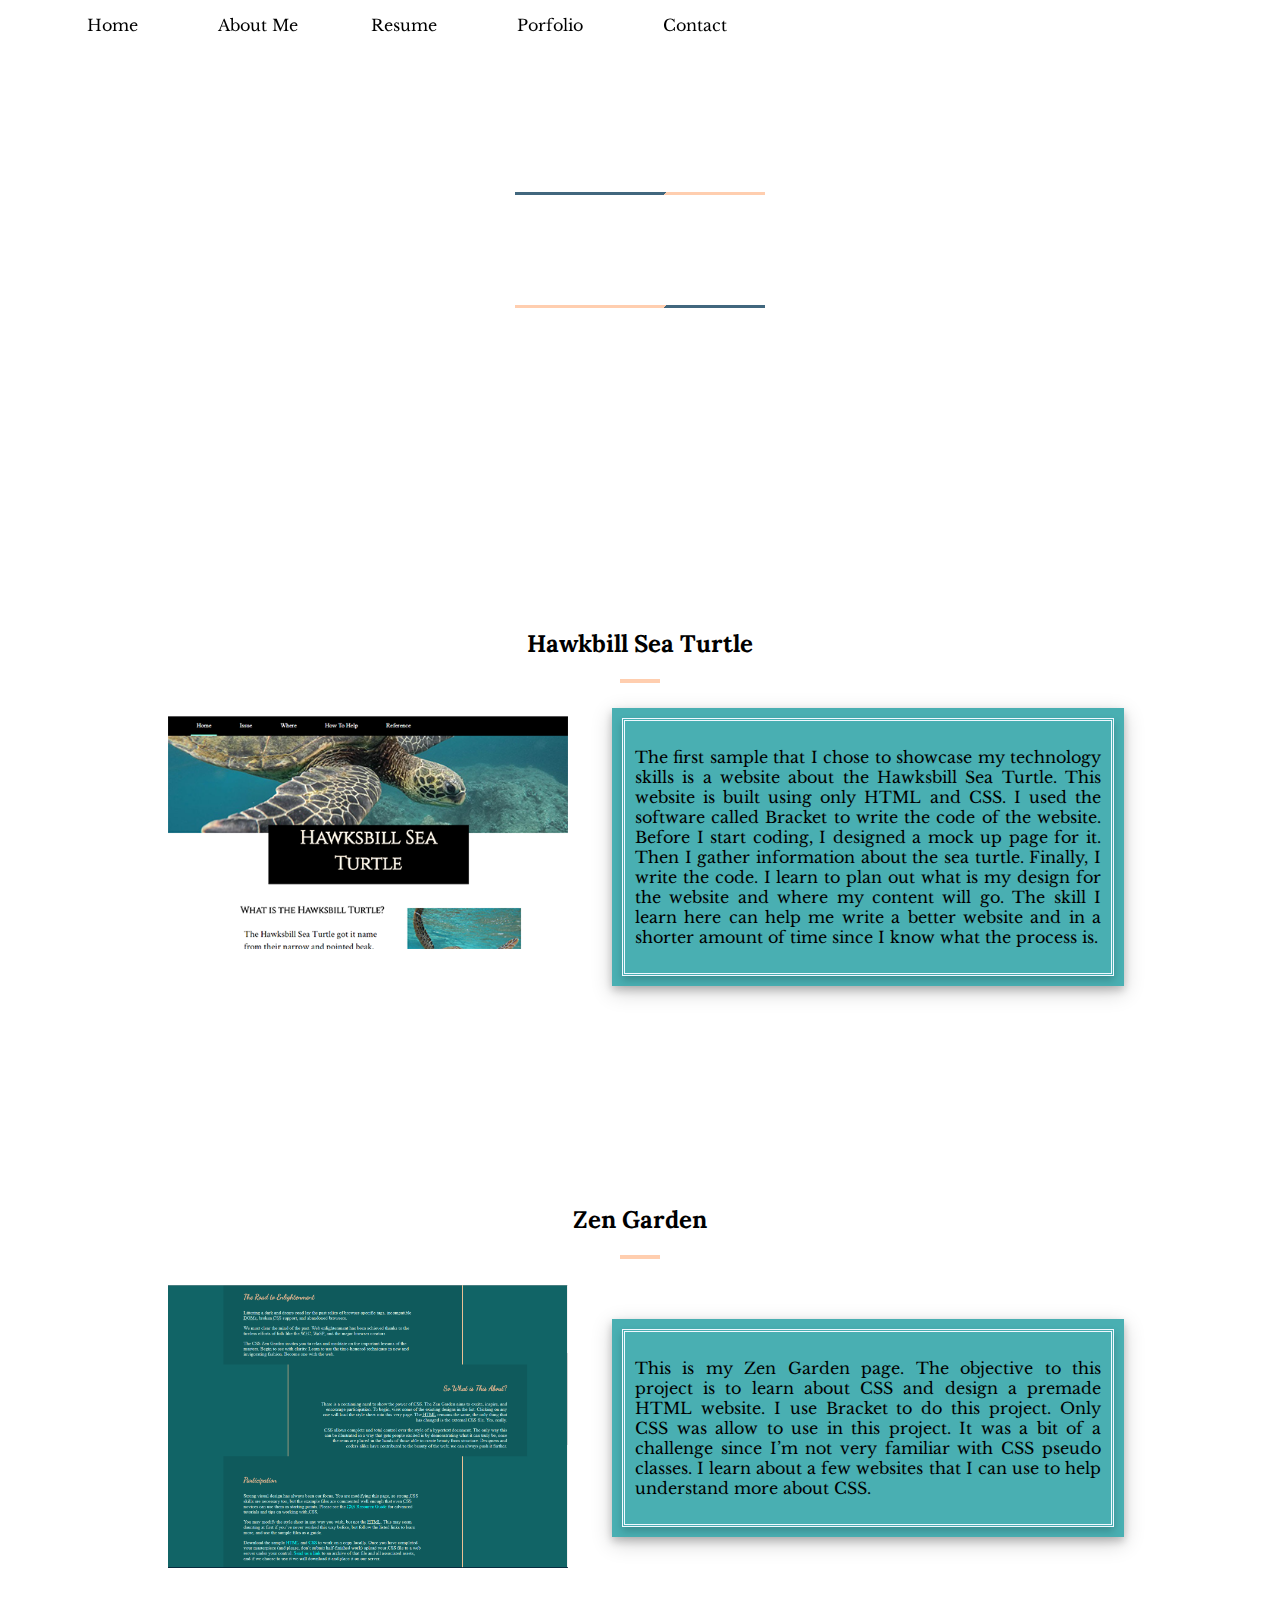
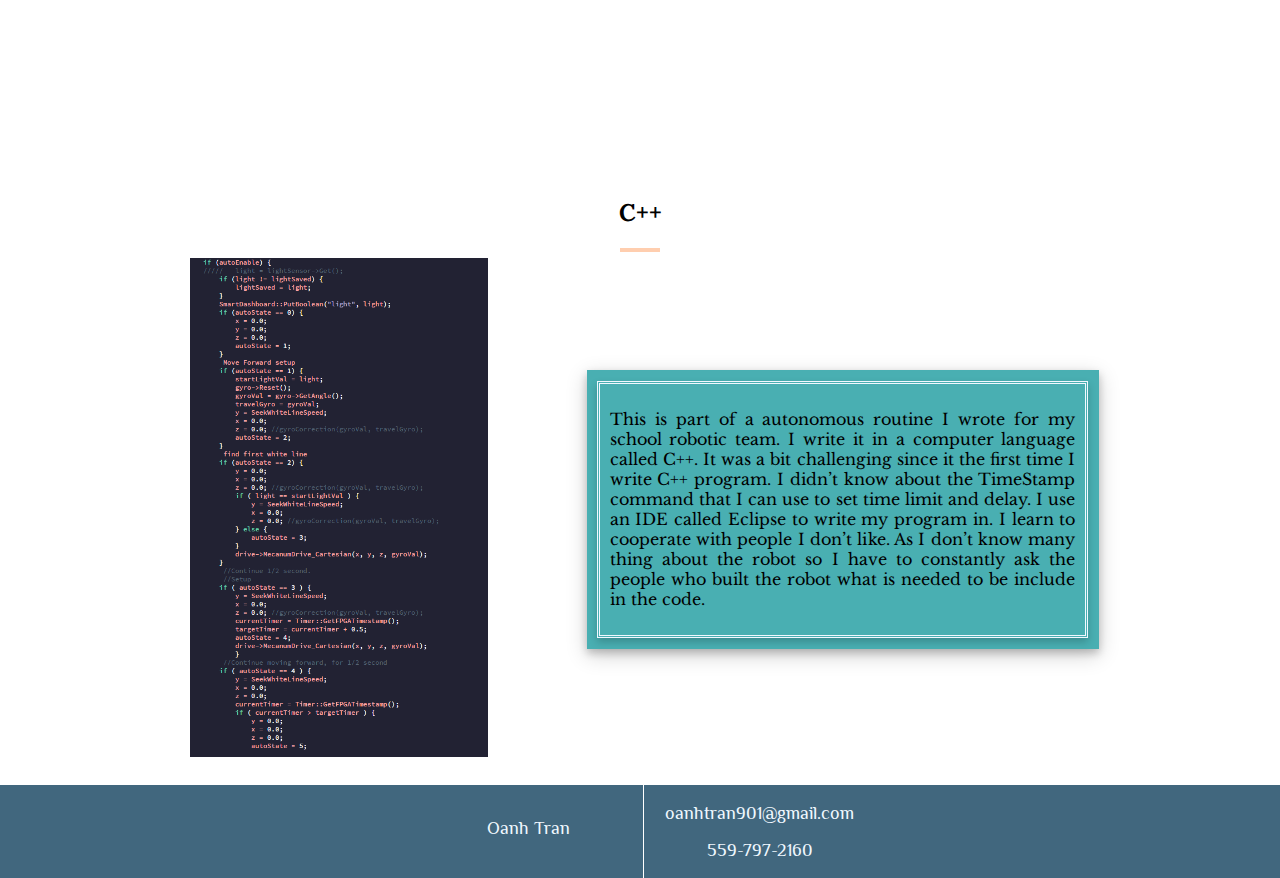
<file: program.html>
<!DOCTYPE html>
<html lang="en">

<head>
    <meta charset="UTF-8">
    <title>Programming</title>
    <link rel="stylesheet" href="css/style.css">
</head>

<body onscroll="changeNav();">
     <header>
        <nav id="nav">
            <div id="iconMenu" onclick="iconMenu()">
                <div class="icon"></div>
                <div class="icon"></div>
                <div class="icon"></div>
            </div>
            <ul id="content" class="flex">
                <li><a href="index.html">Home</a></li>
                <li><a href="aboutme.html">About Me</a></li>
                <li><a href="resume.html">Resume</a></li>
                <li class="portfolio"><a href="#">Porfolio</a>
                    <div class="dropdown">
                        <ul>
                            <li><a href="program.html">Programming</a></li>
                            <li><a href="Writting.html">Writting</a></li>
                            <li><a href="art.html">Art</a></li>
                        </ul>
                    </div>
                </li>
                <li><a href="contact.html">Contact</a> </li>
            </ul>
        </nav>
    </header>
    <div class="text">
        <div class="dashTop"></div>
        <h1>Programming Projects</h1>
        <div class="dashBottom"></div>
    </div>



    <div class="wrapper2">

        <h2>Hawkbill Sea Turtle</h2>
        <div class="dash"></div>
        <div class="turtle flex-resume">

            <div class="Img">
                <img src="img/webProject1.PNG" alt="" width="400">
            </div>
            <div class="programexp">
                <div class="border">
                    <p>
                        The first sample that I chose to showcase my technology skills is a website about the Hawksbill Sea Turtle. This website is built using only HTML and CSS. I used the software called Bracket to write the code of the website. Before I start coding, I designed a mock up page for it. Then I gather information about the sea turtle. Finally, I write the code. I learn to plan out what is my design for the website and where my content will go. The skill I learn here can help me write a better website and in a shorter amount of time since I know what the process is.

                    </p>
                </div>
            </div>

        </div>

        <h2>Zen Garden</h2>
        <div class="dash"></div>
        <br>
        <div class="zenGar flex-resume">

            <div class="Img">
                <img src="img/zenImh1.PNG" alt="" width="400">
            </div>

            <div class="programexp">
                <div class="border">
                    <p>
                        This is my Zen Garden page. The objective to this project is to learn about CSS and design a premade HTML website. I use Bracket to do this project. Only CSS was allow to use in this project. It was a bit of a challenge since I’m not very familiar with CSS pseudo classes. I learn about a few websites that I can use to help understand more about CSS.
                    </p>
                </div>
            </div>

        </div>

        <h2>C++</h2>
        <div class="dash"></div>
        <div class="robotic flex-resume">
            <div class="Img">
                <img src="img/pic2.PNG" alt="">
            </div>

            <div class="programexp">
                <div class="border">
                    <p>
                        This is part of a autonomous routine I wrote for my school robotic team. I write it in a computer language called C++. It was a bit challenging since it the first time I write C++ program. I didn’t know about the TimeStamp command that I can use to set time limit and delay. I use an IDE called Eclipse to write my program in. I learn to cooperate with people I don’t like. As I don’t know many thing about the robot so I have to constantly ask the people who built the robot what is needed to be include in the code.
                    </p>
                </div>
            </div>


        </div>
        <br></div>


    <footer>
        <!--
        <div class="linkedImg">
            <a href="https://www.linkedin.com/in/oanh-tran-bb425015b/" target="_blank">
               <img src="img/linked-in-2668700_640.png" alt="" width="40" height="40">
           </a>
        </div>
-->
        <div class="flex-resume">
            <div class="info">
                <p>Oanh Tran</p>
            </div>
            <div class="info1">
                <p>oanhtran901@gmail.com</p>
                <p>559-797-2160</p>
            </div>
        </div>

    </footer>
    <script src="js/js.js"></script>
</body>

</html>
</file>
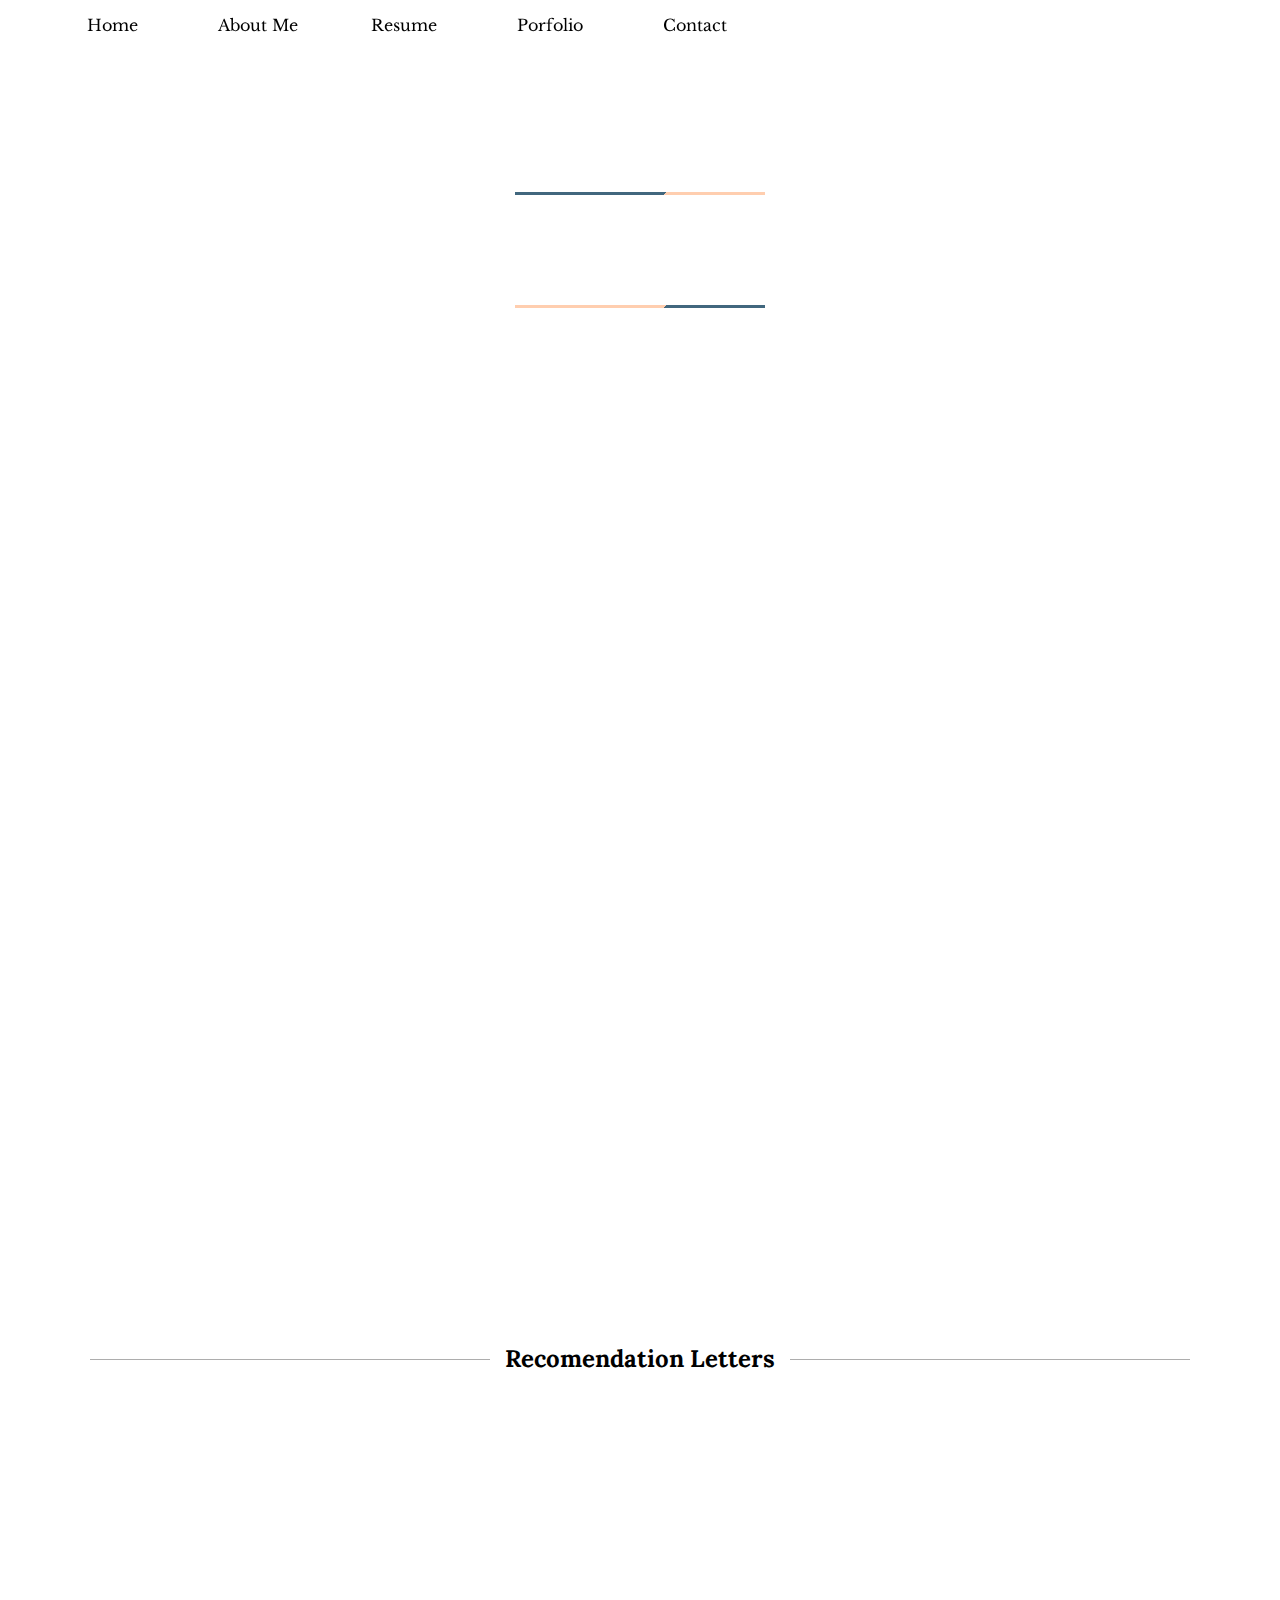
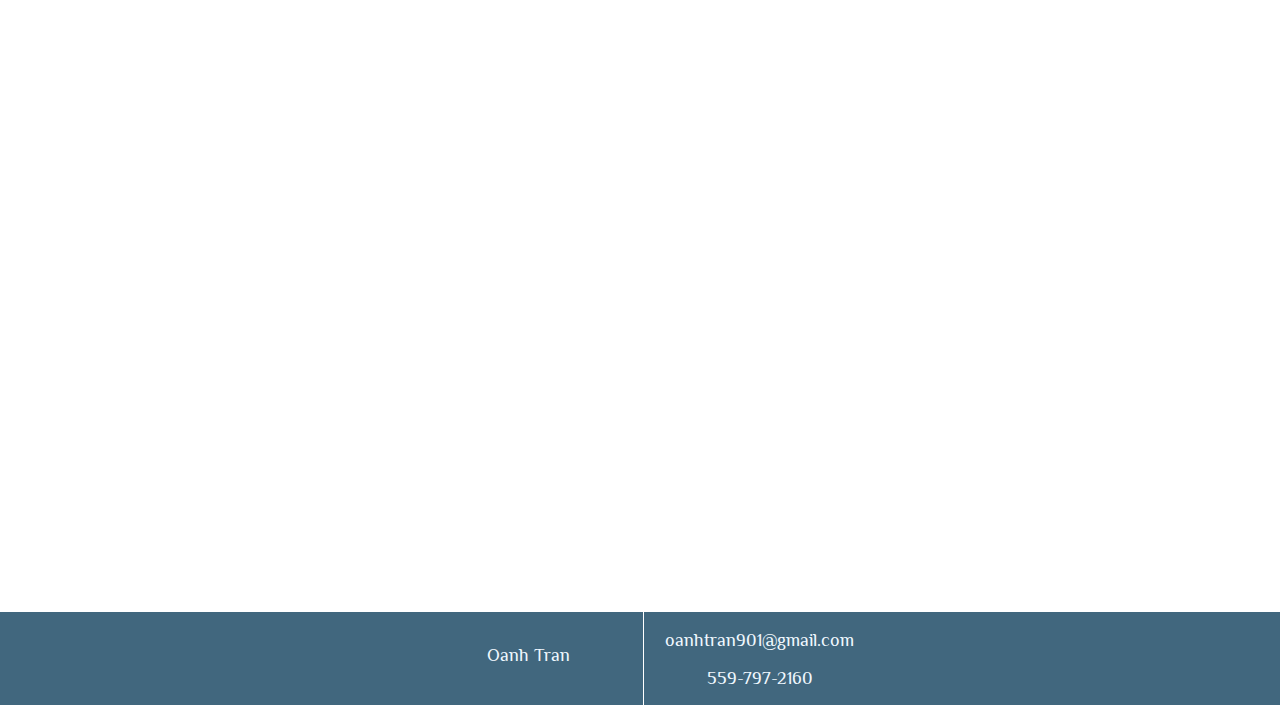
<file: resume.html>
<!DOCTYPE html>
<html lang="en">

<head>
    <meta charset="UTF-8">
    <title>Resume</title>
    <link rel="stylesheet" href="css/style.css">
</head>

<body onscroll="changeNav();">
 <header>
        <nav id="nav">
            <div id="iconMenu" onclick="iconMenu()">
                <div class="icon"></div>
                <div class="icon"></div>
                <div class="icon"></div>
            </div>
            <ul id="content" class="flex">
                <li><a href="index.html">Home</a></li>
                <li><a href="aboutme.html">About Me</a></li>
                <li><a href="resume.html">Resume</a></li>
                <li class="portfolio"><a href="#">Porfolio</a>
                    <div class="dropdown">
                        <ul>
                            <li><a href="program.html">Programming</a></li>
                            <li><a href="Writting.html">Writting</a></li>
                            <li><a href="art.html">Art</a></li>
                        </ul>
                    </div>
                </li>
                <li><a href="contact.html">Contact</a> </li>
            </ul>
        </nav>
    </header>

    <div class="parallax">
        <div class="parallaxLayer1 parallax-layer">
            <div class="text">
                <div class="dashTop"></div>
                <h1>Resume</h1>
                <div class="dashBottom"></div>
            </div>
        </div>
        <div class="parallaxLayer2 parallax-layer">
            <div class="wrapper3">


                <div class="flex-resume fadeIn">
                    <div class="box3-1">

                        <div class="box3-2">
                            <div class="border">
                                <h2>Education</h2>
                                <div class="dash"></div>
                                <h4>Center of Advanced reaserch and Technology</h4>
                                <p>
                                    Collaborate professionally with team.
                                    <br>Adaptable to new environment.
                                    <br>Willing to learn new skill.
                                </p>
                                <h4>Clovis East High School</h4>
                                <p>
                                    Advanced Placement and Honor classes.
                                    <br>GPA 3.9
                                </p>
                                <br>
                            </div>
                        </div>

                        <div class="box3-2">
                            <div class="border">
                                <h2>Volunteer Work</h2>
                                <div class="dash"></div>
                                <h4>Feeding the Families</h4>
                                <p> Help distribute food to families in fresno area. </p>
                                <h4>Pancake Breakfast</h4>
                                <p>Help serve breakfast to veterans.</p>
                                <h4>Clovis Fest</h4>
                                <p>Help set up the fest.</p>
                                <br>
                            </div>
                        </div>
                    </div>

                    <div class="box3-1">
                        <div class="box3-2">
                            <div class="border">
                                <h2>Extracurricular Activities</h2>
                                <div class="dash"></div>
                                <br>
                                <p>Mock Trial
                                    <br>Robotic
                                    <br>Cyber Patriot</p>
                            </div>
                        </div>

                        <div class="box3-2">
                            <div class="border">
                                <h2>Certificates and Awards</h2>
                                <div class="dash"></div>
                                <br>
                                <p>Third Place State for Cyber Patriot
                                    <br>Quarter Finalist in Robotic
                                    <br>Principal Honor Roll
                                    <br>Outstanding Menber Award for Defense Trial</p>
                            </div>
                        </div>

                        <div class="box3-2">
                            <div class="border">
                                <h2>Computer Skills</h2>
                                <div class="dash"></div>
                                <br>
                                <p>Microsoft Office
                                    <br>Bracket
                                    <br>Photoshop
                                    <br>Eclipse</p>
                            </div>
                        </div>

                    </div>

                </div>

                <h2 class="recheader"><span>Recomendation Letters</span></h2>
                <div class="fadeIn ">
                    <div class="letter1">
                        <div class="border">
                            <h2>First Letter</h2>
                            <div class="dash"></div>
                            <p>To Who It May Concern:</p>
                            <p>
                                I met Oanh Tran for the first time in 2015 when she was a student in my English 10 class at Clovis East High School. As a student, she immediately impressed me. Oanh is a hard-working students who takes her education very seriously. During the year she spent in my class, she never once failed to turn in an assignment. Her work was always done thoroughly, and her thoughts and insights were unusually astute for a young woman her age. In one particular writing assignment, she shared with me her journey of assimilation when first arriving in the United States at a young age. She was able to convey her story so beautifully; I still reference her example when teaching writing to my current students.
                            </p>
                            <p>
                                In addition to getting to know Oanh as her teacher, I’ve also had the opportunity to work with her as a coach. As the Mock trial advisor at Clovis East, I successfully recruited Oanh during her sophomore year. She earned a spot as a defense attorney, and was so impressive in that role that she earned Defensive Team Member of the year for the 2017 season. She returned as a defense attorney in the 2018 season, and again proves to be a valuable asset to the team. I never had to worry about whether or not Oanh would be prepared or up to the task; I knew that she would not disappoint me.

                            </p>
                            <p>
                                Oanh is a young lady who will accomplish amazing things. She is brilliant, driven, and committed to giving every project her all. I look forward to learning about all the successes she is doubtlessly going to have.
                            </p>
                            <p>
                                Please contact me if you have any questions or would like any more information.
                                <br>
                                <br>Thank you,
                                <br>Janis Ziese
                                <br>janiesziese@cusd.com
                                <br>English Teacher
                                <br>Clovis East High School
                            </p>
                        </div>

                    </div>

                    <div class="letter2 fadeIn">
                        <div class="border">
                            <h2>Second Letter</h2>
                            <div class="dash"></div>
                            <p>Wednesday, October 4, 2017</p>
                            <p>To Whom It May Concern:
                                <br>
                                <br>It has been an honor and a privilege to have taught and work with Oanh Tran. As a student in my Honors chemistry class, she was very eager to learn and challenge herself. Completing the course as the number one student among her peers. Oanh asked questions and was always willing to tutor others when asked for assistance. She is a very self-motivated and responsible young woman, leading the Clovis East Robotics team as its main software programmer. Besides having a mentor for C++ programming, Oanh took it upon herself to study programming over the summer (using self-learning websites). She knew that the team had a need for programmers, so she wanted to be the “go to” person. She not only programmed our most sophisticated robot (as a fourth year team), but served as a junior mentor for her team mates: setting up training and tutorial session.</p>

                            <p>Oanh is also a member of our Junior Air Force ROTC team on campus and was instrumental in representing the team in their cyber challenge.</p>
                            <p>
                                I highly recommend Oanh Tran to your organization as a person who is willing to make a difference and be a positive contributor.</p>


                            <p>
                                Respectfully,
                                <br> Quentin K. Toyloy
                                <br> Chemistry/Physics Teacher
                                <br> Clovis East Robotics Lead Coach
                                <br> Clovis East High School
                                <br> Bldg. 600 Room 661
                                <br> 559-327- 4261 br
                            </p>
                        </div>
                    </div>
                </div>
            </div>
        </div>
    </div>





    <footer>
        <!--
        <div class="linkedImg">
            <a href="https://www.linkedin.com/in/oanh-tran-bb425015b/" target="_blank">
               <img src="img/linked-in-2668700_640.png" alt="" width="40" height="40">
           </a>
        </div>
-->
        <div class="flex-resume">
            <div class="info">
                <p>Oanh Tran</p>
            </div>
            <div class="info1">
                <p>oanhtran901@gmail.com</p>
                <p>559-797-2160</p>
            </div>
        </div>

    </footer>
    <script src="js/js.js"></script>
</body>

</html>
</file>
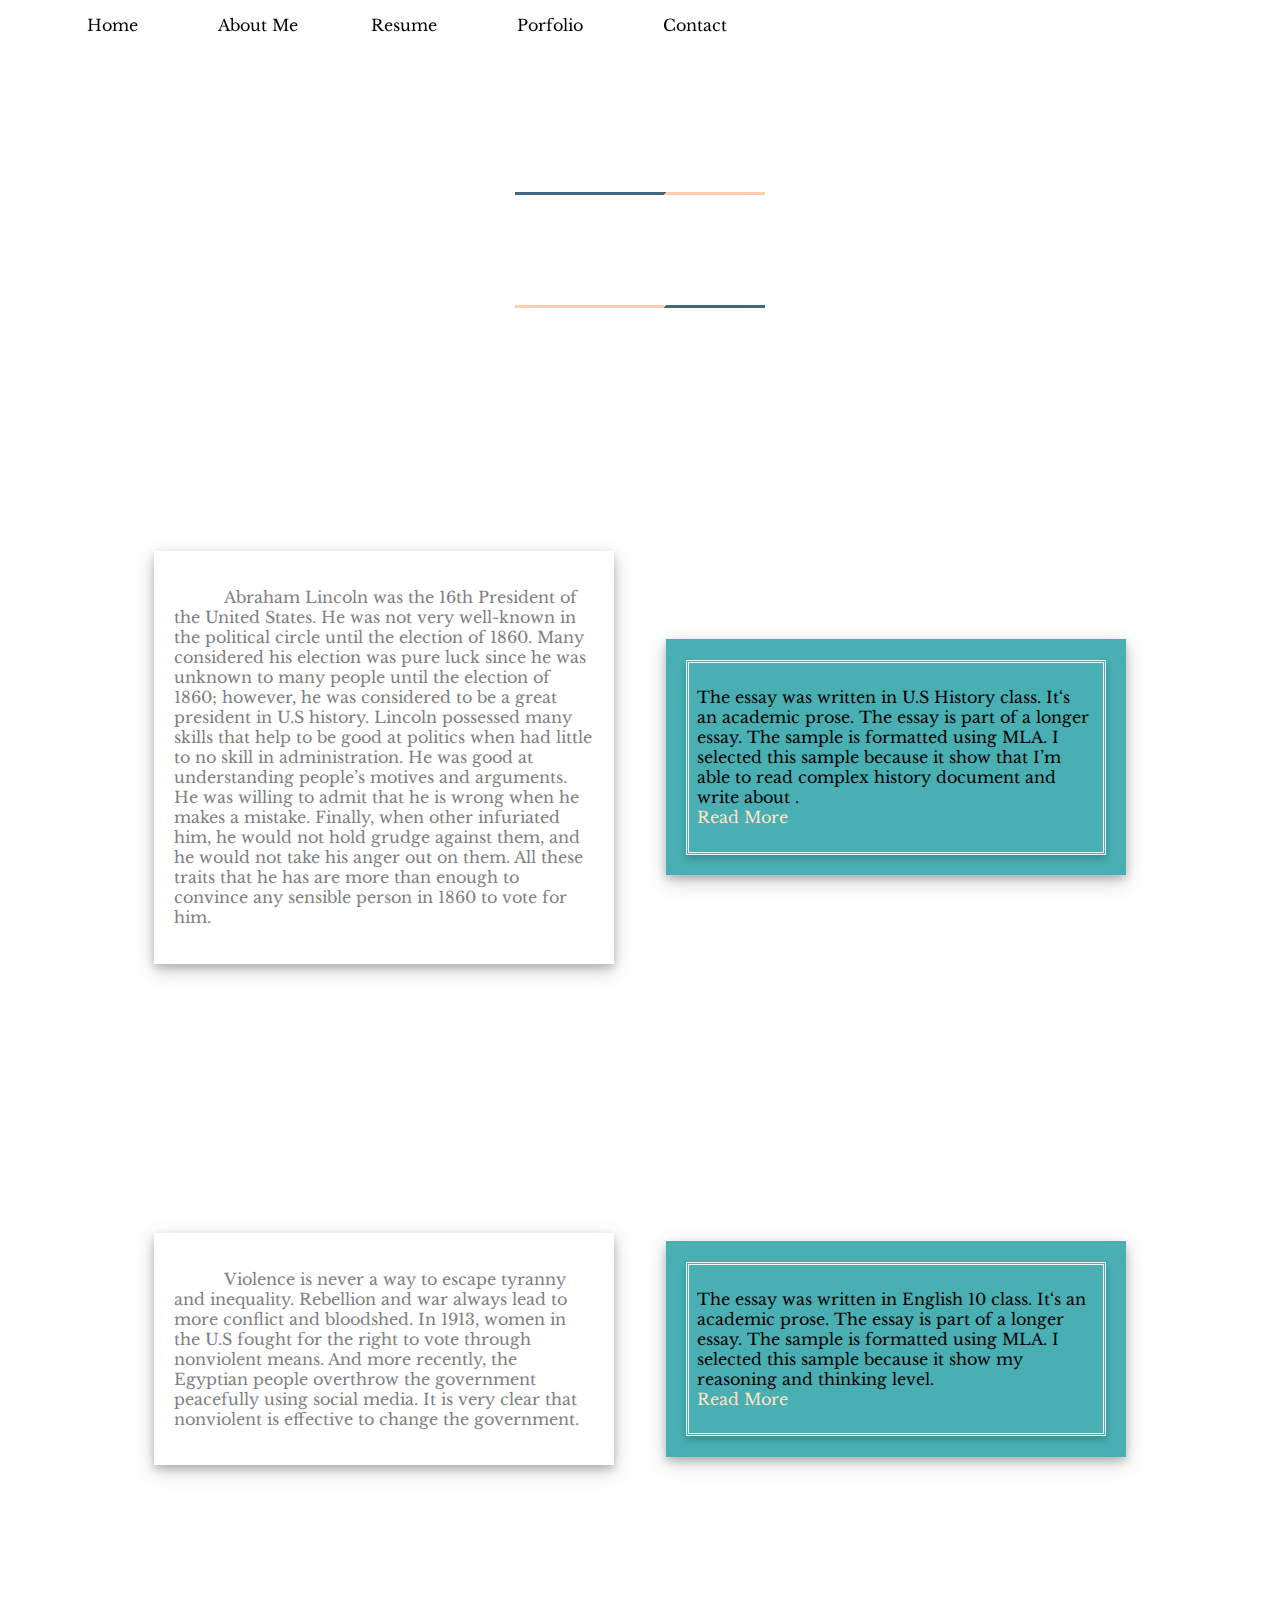
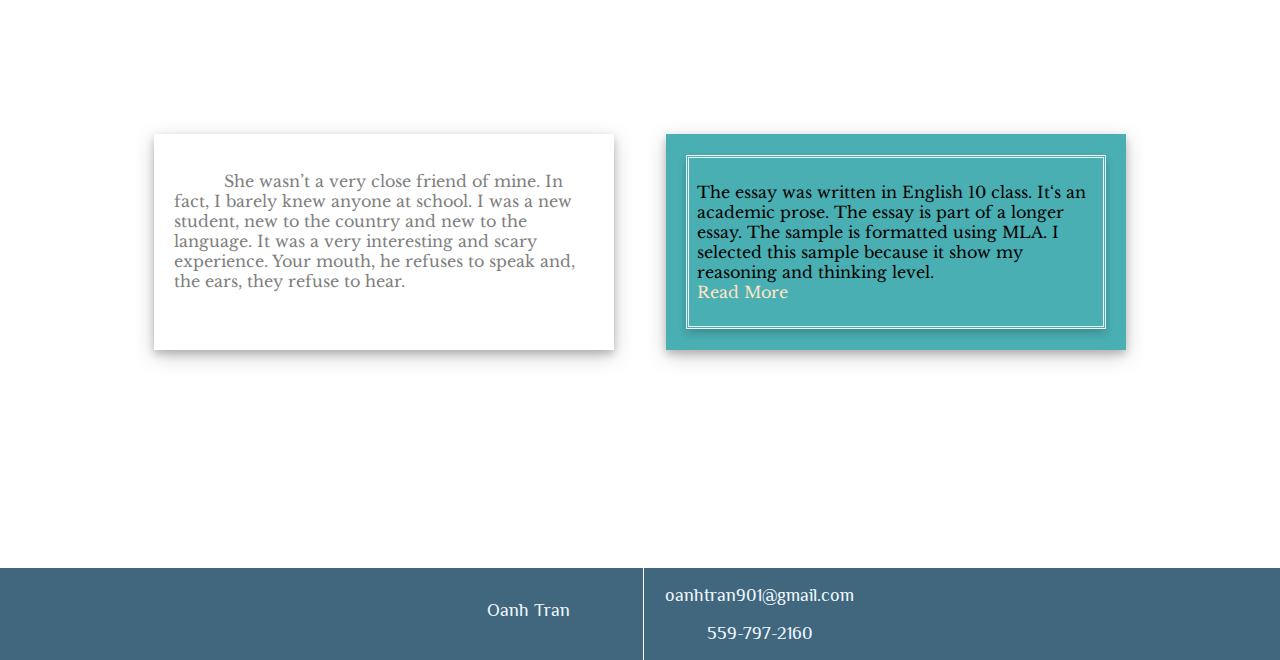
<file: Writting.html>
<!DOCTYPE html>
<html lang="en">

<head>
    <meta charset="UTF-8">
    <title>Writing</title>
    <link rel="stylesheet" href="css/style.css">
</head>

<body onscroll="changeNav()">
    <header>
        <nav id="nav">
            <div id="iconMenu" onclick="iconMenu()">
                <div class="icon"></div>
                <div class="icon"></div>
                <div class="icon"></div>
            </div>
            <ul id="content" class="flex">
                <li><a href="index.html">Home</a></li>
                <li><a href="aboutme.html">About Me</a></li>
                <li><a href="resume.html">Resume</a></li>
                <li class="portfolio"><a href="#">Porfolio</a>
                    <div class="dropdown">
                        <ul>
                            <li><a href="program.html">Programming</a></li>
                            <li><a href="Writting.html">Writting</a></li>
                            <li><a href="art.html">Art</a></li>
                        </ul>
                    </div>
                </li>
                <li><a href="contact.html">Contact</a> </li>
            </ul>
        </nav>
    </header>
    <div class="text">
        <div class="dashTop"></div>
        <h1>Writting</h1>
        <div class="dashBottom"></div>
    </div>


    <div class="wrapper-W">

        <div class="writting flex-resume">
            <div class="exp">
                <div class="">
                    <p>Abraham Lincoln was the 16th President of the United States. He was not very well-known in the political circle until the election of 1860. Many considered his election was pure luck since he was unknown to many people until the election of 1860; however, he was considered to be a great president in U.S history. Lincoln possessed many skills that help to be good at politics when had little to no skill in administration. He was good at understanding people’s motives and arguments. He was willing to admit that he is wrong when he makes a mistake. Finally, when other infuriated him, he would not hold grudge against them, and he would not take his anger out on them. All these traits that he has are more than enough to convince any sensible person in 1860 to vote for him.
                    </p>
                </div>

            </div>
            <div class="write ww">
                <div class="border">
                    <p>
                        The essay was written in U.S History class. It‘s an academic prose. The essay is part of a longer essay. The sample is formatted using MLA. I selected this sample because it show that I’m able to read complex history document and write about .
                        <br>
                        <a href="https://docs.google.com/document/d/1gubZDqgKeiEPwsLRM4M0dQM8t9yghlGnBMi6bbFWJtk/edit?usp=sharing" target="_blank">Read More</a>
                    </p>
                </div>

            </div>
        </div>






        <div class="writting flex-resume">
            <div class="exp">
                <div class="">
                    <p>Violence is never a way to escape tyranny and inequality. Rebellion and war always lead to more conflict and bloodshed. In 1913, women in the U.S fought for the right to vote through nonviolent means. And more recently, the Egyptian people overthrow the government peacefully using social media. It is very clear that nonviolent is effective to change the government.</p>
                </div>

            </div>
            <div class="write ww">
                <div class="border">
                    <p>The essay was written in English 10 class. It‘s an academic prose. The essay is part of a longer essay. The sample is formatted using MLA. I selected this sample because it show my reasoning and thinking level.
                        <br>
                        <a href="https://docs.google.com/document/d/1fPAVHqDR0ZhUCICiAzm5KtbHKybc3spdCzDU3cT8dUc/edit?usp=sharing" target="_blank">Read More</a>
                    </p>
                </div>
            </div>

        </div>

        <div class="writting flex-resume">
            <div class="exp">
                <div class="">
                    <p> She wasn’t a very close friend of mine. In fact, I barely knew anyone at school. I was a new student, new to the country and new to the language. It was a very interesting and scary experience. Your mouth, he refuses to speak and, the ears, they refuse to hear.</p>
                </div>

            </div>
            <div class="write ww">
                <div class="border">
                    <p>The essay was written in English 10 class. It‘s an academic prose. The essay is part of a longer essay. The sample is formatted using MLA. I selected this sample because it show my reasoning and thinking level.
                        <br>
                        <a href="https://docs.google.com/document/d/1zqcFbAS1aF_EKMhFzzogoH8aJXjfOI1E_ZVDRIYrSN8/edit?usp=sharing" target="_blank">Read More</a>
                    </p>
                </div>
            </div>

        </div>

    </div>

    <footer>
        <!--
        <div class="linkedImg">
            <a href="https://www.linkedin.com/in/oanh-tran-bb425015b/" target="_blank">
               <img src="img/linked-in-2668700_640.png" alt="" width="40" height="40">
           </a>
        </div>
-->
        <div class="flex-resume">
            <div class="info">
                <p>Oanh Tran</p>
            </div>
            <div class="info1">
                <p>oanhtran901@gmail.com</p>
                <p>559-797-2160</p>
            </div>
        </div>

    </footer>
    <script src="js/js.js"></script>
</body>

</html>
</file>
<file: css/style.css>
@import url('https://fonts.googleapis.com/css?family=Libre+Baskerville|Lora:400,400i|Playfair+Display:400,700');
@import url('https://fonts.googleapis.com/css?family=Philosopher');
@import url('https://fonts.googleapis.com/css?family=Delius+Swash+Caps');
@import url('https://fonts.googleapis.com/css?family=Sacramento');

* {
    box-sizing: border-box;
}


body::-webkit-scrollbar, body::-o-scrollbar {
    width: 0.5em;
}

body::-webkit-scrollbar-track, body::-o-scrollbar-track {
    -webkit-box-shadow: inset 0 0 7px rgba(0, 0, 0, 0.9);
}

body::-webkit-scrollbar-thumb, body::-o-scrollbar-thumb {
    background-color: #1e4a5d;
    outline: 1px solid slategrey;
}

.shadow {
    box-shadow: 0 4px 8px 0 rgba(0, 0, 0, 0.2);
}

.page1 {
    overflow-x: hidden;
}

body {
    margin: 0;
}

a {
    text-decoration: none;
}

h1 {
    text-align: center;
    font-family: 'Delius Swash Caps', cursive;
    font-weight: 400;
    font-size: 2.2em;
}

h2,
h3,
h4 {
    font-family: 'Lora', serif;
}

p,
label,
input,
textarea {
    font-family: 'Libre Baskerville', serif;
}


img {
    margin: 2% 3%;
}

#nav {
    width: 100%;
    position: fixed;
    font-family: 'Lora', serif;
    margin: 0 auto;
    animation-fill-mode: forwards;
    z-index: 5;
    transition: all 0.5s ease-in;
    height: 60px;
}

.flex-center {
    align-items: center;
    align-content: center;
    display: flex;
    flex-direction: row;
    flex-wrap: nowrap;
    justify-content: center;
}

.changeNavColor{
    background: white;
    box-shadow: 0 1px 2px 0 rgba(0, 0, 0, 0.2);
}

nav ul {
    margin: 0;
}

.flex {
    display: flex;
    flex-direction: row;
    flex-wrap: nowrap;
    justify-content: space-around;
    align-content: flex-start;
    width: 60%;
}

#nav p{
  font-size: 3em;
  width: 20%;
  float: left;
  margin: 0 5%;
  font-family: 'Sacramento', cursive;
}

#content li {
    list-style-type: none;
    width: 28%;
    text-align: center;
    padding: 2% 0;
}

#content li:hover {
    transform: translateY(10%);
    transition: .2s ease-in-out;
}

#content li a {
    padding: 10% 10%;
    color: #000000;
}

#content li a:hover{
    color: #bf8c6e;
}

.dropdown {
    display: none;
    position: absolute;
    top: 48px;
    background: #afbbff;
    width: 150px;
}

.dropdown ul {
    padding: 3px;
    text-align: center;
}

.dropdown ul li {
    margin: 10px;
}

.dropdown ul li:hover {
    border-top: 0px;
}

.portfolio:hover .dropdown {
    display: block;
}

/*---FOOTER----*/

footer {
    width: 100%;
    background: rgba(65, 103, 126, 1);
}

footer p {
    font-family: 'Philosopher', sans-serif;
    font-size: 1.1em;
}

.info {
    width: 100%;
    margin: 0 auto;
    text-align: center;
    color: aliceblue;
    padding-left: 28%;
    margin-top: 1.5%;
}

.info1 {
    width: 50%;
    margin: 0 auto;
    text-align: center;
    color: aliceblue;
    width: 100%;
    padding-right: 27%;
    border-left: 1px solid white;
}

.flex-footer {
    display: flex;
    flex-direction: row;
    flex-wrap: nowrap;
    justify-content: space-around;
    align-content: flex-start;
    width: 100%;
}

.dashTop,
.dashBottom {
    width: 250px;
    height: 3px;
    margin: 0 auto;
    animation-fill-mode: forwards;
}

.dashTop {
    animation: moveTop 0.5s ease-in;
    background: linear-gradient(135deg, rgba(65, 103, 126, 1) 60%, rgba(255, 206, 175, 1) 40%);
}

.dashBottom {
    animation: moveDown 0.5s ease-in;
    background: linear-gradient(135deg, rgba(255, 206, 175, 1) 60%, rgba(65, 103, 126, 1) 40%);
}

.text {
    padding: 15%;
    font-size: 1.2em;
}

.backgroundColor{
    position: fixed;
    height: 100%;
    width: 100%;
    z-index: -3;
    background-color: #d87611;
    transition: all 0.8s ease-in;
}

.changeColor{
    background-color: white;
}

.fadeIn{
    opacity: 0;
}


/*----HOME------*/

.headerImg {
    height: 100vh;
    font-size: 1em;
    background: url(../img/pexels-photo-340981.jpeg) no-repeat;
    background-attachment: fixed;
    background-size: cover;
    background-position: 0 30%;
}

.headerImg h1 {
    opacity: 0;
    animation-fill-mode: forwards;
    color: white;
}

.headerImg h1:nth-child(1){
  font-size: 1.5em;
}

.headerImg h1:nth-child(2){
  font-size: 2.5em;
}

.textBox{
    width: 50%;
    height: auto;
    background: rgba(0, 0, 0, 0.5);
    position: absolute;
    padding: 1%;
    left: 50%;
    top: 50%;
    transform: translate(-50%, -70%);
    box-shadow: 0 4px 8px 0 rgba(0, 0, 0, 0.2), 0 6px 20px 0 rgba(0, 0, 0, 0.19);
}

.button {
    position: absolute;
    bottom: 10%;
    left: 50%;
    margin-left: -16px;
    display: block;
    width: 50px;
    height: 50px;
    background-size: 14px auto;
    animation: bounceUp 0.2s infinite alternate ease-in-out;
}

.button:hover{
  cursor: pointer;
}

.button:before {
    transform: rotate(-45deg);
    display: block;
    width: 30px;
    height: 30px;
    content: "";
    border: 7px solid #bfa750;
    border-width: 0px 0 7px 7px;
}

.headerImg {
    padding: 3% 2%;
}

.flex-h {
    display: flex;
    flex-direction: row;
    flex-wrap: nowrap;
    justify-content: space-around;
    align-content: flex-start;
    width: 80%;
    margin: 0 auto;
    padding-bottom: 4%;
}

.middle p {
    text-align: center;
    margin-top: 0;
    color: #ffffff;
}

.recheader1 span {
    background: #f0810f;
    margin: 0;
    padding: 0;
}

.aboutMe {
    box-shadow: 0 4px 8px 0 rgba(0, 0, 0, 0.2), 0 6px 20px 0 rgba(0, 0, 0, 0.19);
    padding: 2%;
    width: 200px;
    height: 200px;
    margin: 30% auto;
    background: linear-gradient(#063852 75%, #f0810f 25%);
}

.aboutMe a img {
    margin: 10% 0 20% 48px;
    display: flex;
    justify-content: center;
}

.aboutMe a img:hover {
    animation: shrink 0.2s linear alternate;
    animation-fill-mode: forwards;
}

.aboutMe:hover .recheader1:before {
    animation: slide1 0.6s ease-in-out alternate;
    animation-fill-mode: forwards;
}

.recheader1 {
    margin: 4% 10%;
    position: relative;
    text-align: center;
}

.recheader1:before {
    background: black;
    content: "";
    display: block;
    height: 2px;
    position: absolute;
    top: 50%;
    width: 100%;
    left: 0;
}


/*---ABOUT ME-----*/

.text h1,
.button {
    animation-name: appear;
    animation-duration: 2s;
    opacity: 0;
    animation-fill-mode: forwards;
    animation-delay: 0.5s;
}

.text-about h1 {
    animation: appear 2s ease-in;
}

.text-about {
    padding-top: 10%;
}

.contentBox {
    width: 90%;
    margin: 6% auto;
    display: flex;
    flex-direction: row;
    flex: wrap;
    align-items: flex-start;
}

.imgBox img{
    margin-top: 5%;
}

.imgBox {
    margin-right: 5%;
}

.contentBox .box3-2{
    width: 80%;
}


#content {
    font-family: 'Libre Baskerville', serif;
}

/*---RESUME---*/

.wrapper3 h2 {
    text-align: center;
}

p span,
h2 span {
    padding: 0 15px;
    position: relative;
    z-index: 1;
    background: white;
}

.recheader {
    margin: 7%;
    position: relative;
    text-align: center;
}

.recheader:before {
    background: #adadad;
    content: "";
    display: block;
    height: 1px;
    position: absolute;
    top: 50%;
    width: 100%;
    left: 0;
}

.flex-resume {
    display: flex;
    flex-direction: row;
    flex-wrap: nowrap;
    justify-content: space-around;
    align-content: flex-start;
    width: 80%;
    margin: 0 auto;
}

.box3-1 p {
    margin: 0;
}

.flex-resume h4 {
    margin-bottom: 1%;
    padding: 0;
}

.box3-1 {
    width: 45%;
    text-align: center;
    margin-top: 5%;
}

.box3-2 {
    background: #49afb2;
    box-shadow: 0 4px 8px 0 rgba(0, 0, 0, 0.2), 0 6px 20px 0 rgba(0, 0, 0, 0.19);
    padding: 2%;
    margin-bottom: 5%;
}

.border {
    padding: 2%;
    border-style: double;
    border-color: aliceblue;
    box-shadow: 0 4px 8px 0 rgba(0, 0, 0, 0.2);
}

.letter-container{
    width: 70%;
    height: 900px;
    perspective: 600px;
}

.card {
    transform-style: preserve-3d;
    transform-origin: center right;
    transition: transform 0.7s;
}

.card.is-flipped {
  transform: translateX(-100%) rotateY(-180deg);
}

.letter1,
.letter2 {
    text-align: justify;
    background: #49afb2;
    box-shadow: 0 4px 8px 0 rgba(0, 0, 0, 0.2), 0 6px 20px 0 rgba(0, 0, 0, 0.19);
    padding: 2%;
    margin-bottom: 4%;
}

.letter2{
    display: none;
    transform: rotateY(180deg);
}

.dash {
    width: 40px;
    height: 4px;
    background: #ffceaf;
    margin: 0 auto;
}

#dash2{
    display: none;
}

.letter-content .dash{
    margin: 0;
}

.letter-content p{
    padding:3% 0;
    margin: 3% 0;
    cursor: pointer;
    -webkit-touch-callout: none; /* iOS Safari */
    -webkit-user-select: none; /* Safari */
    -khtml-user-select: none; /* Konqueror HTML */
    -moz-user-select: none; /* Firefox */
    -ms-user-select: none; /* Internet Explorer/Edge */
    user-select: none;
    font-size: 1.2em;
}

#letter2{
    margin-top: 20%;
}

.letter-content p:hover{
    transform-origin: top left;
    transform: scale(1.2);
    transition: 0.3s ease-in-out;
}

/*---CONTACT---*/

.contact h1 {
    animation: appear 1s ease-in;
}

.boxc {
    //background: #49afb2;
    padding: 2%;
    width: 60%;
    margin: 2% auto 0 auto;
}

.boxc .border{
    box-shadow: 0;
    border-color: black;
}

input,
textarea {
    border: 0px;
    border-bottom: 2px solid gray;
    width: 100%;
    font-size: 1.1em;
    overflow: hidden;
    margin: 0;
}

.flex-contact input:nth-child(1){
    margin-right:2%;
}

.flex-contact input:nth-child(2){
    margin-left:2%;
}

textarea{
    width: 100%;
}

input:focus,
textarea:focus {
    outline: none;
    border: none;
    border-bottom: 2px solid #f0810f;
    transition: 0.2s ease-in;
    background: white;
}

textarea:focus{
    height: 100px;
}

textarea:focus {
    outline: none;
}

button[type="submit"] {
    border: 1px solid transparent;
    padding: 1%;
    margin: 2% auto;
    width: 15%;
    background: rgb(222, 222, 222);
}

button[type="submit"]:hover {
    cursor: pointer;
    background: #49afb2;
}

label {
    color: #606060;
}

form {
    color: black;
    margin: 1% auto 8%;
    padding: 2%;
    width: 60%;
}

.flex-contact{
  display: flex;
  flex-direction: row;
  flex-wrap: nowrap;
  justify-content: space-around;
  align-content: flex-start;
  width: 100%;
}

/*-----ART-----*/

.wrapper-c {
    overflow-x: hidden;
}

.imgA {
    position: relative;
    align-self: center;
    width: 50%;
}

.art {
    width: 50%;
    padding-top: 13%;
    padding-left: 10%;
    margin: 0;
}

.text3 {
    width: 450px;
    align-self: center;
    margin-top: 8%;
}

.pic:nth-child(1) {
    display: block;
}

.pic {
    display: none;
    margin-bottom: 2%;
    animation: appear3 0.8s;
}

.prev,
.next {
    cursor: pointer;
    width: auto;
    padding: 12px;
    color: #000000;
    font-weight: bold;
    font-size: 18px;
    transition: 0.6s ease;
    border-radius: 0 3px 3px 0;
    margin-left: 20%;
    user-select: none;
}

.next:hover,
.prev:hover {
    background: black;
    color: aliceblue;
    border-radius: 15%;

}

/*--WRITTING--*/

.writting {
    margin-bottom: 17%;
}

.write {
    margin-top: 5%;
    background: #49afb2;
    box-shadow: 0 4px 8px 0 rgba(0, 0, 0, 0.2), 0 6px 20px 0 rgba(0, 0, 0, 0.19);
    padding: 2%;
    width: 45%;
}

.ww {
    align-self: flex-start;
    align-self: center;
}

.border p a {
    color: bisque;
}

.border p a:hover {
    background: #275f60;
}

.exp {
    margin-top: 5%;
    width: 45%;
    padding: 2%;
    text-indent: 50px;
    color: grey;
    box-shadow: 0 4px 8px 0 rgba(0, 0, 0, 0.2), 0 6px 20px 0 rgba(0, 0, 0, 0.19);
}

/*----PROGRAMMING----*/

.wrapper2 h2 {
    text-align: center;
}

.wrapper2 h2:nth-child(1) {
    margin-top: 10%;
}

.turtle {
    margin-top: 2%;
    margin-bottom: 17%;
}

.zenGar {
    margin-bottom: 17%;
}

.programexp {
    width: 50%;
    padding: 1%;
    text-align: justify;
    background: #49afb2;
    box-shadow: 0 4px 8px 0 rgba(0, 0, 0, 0.2), 0 6px 20px 0 rgba(0, 0, 0, 0.19);
    align-self: center;
}


/*---------KEYFRAMES--------*/

@keyframes bounceUp {
    0% {
      transform: translateY(0);
      opacity: 0.5;
    }
    100% {
      transform: translateY(0.4em);
      opacity: 1;
    }
}

@keyframes slide1 {
    0% {
        opacity: 1;
    }
    100% {
        transform: translateX(-60px);
        opacity: 0;
    }
}

@keyframes shrink {
    0% {
        transform: scale(1);
    }
    100% {
        transform: scale(1.3);
    }
}

@keyframes appear {
    0% {
        opacity: 0;
    }
    100% {
        opacity: 1
    }
}

@keyframes moveTop {
    0% {
        transform: translateY(65px);
    }
    100% {
        margin: 0 auto;
    }
}

@keyframes moveDown {
    from {
        transform: translateY(-65px);
    }
    to {
        margin: 0 auto;
    }
}

@keyframes appear2 {
    0% {
        opacity: 0;
        transform: translateX(-50%);
        background: #49afb2;
    }
    80% {
        opacity: 0.5
    }
    100% {
        opacity: 1;
        transform: translateX(0%);
    }
}

@keyframes appear3 {
    0% {
        opacity: 0.7;
        transform: translateX(-10%);
    }
    100% {
        opacity: 1;
        transform: translateX(0%);
    }
}

@keyframes textBounce {
    0% {
        opacity: 0;
        transform: translateY(-50%);
    }
    80% {
        opacity: 0.5
    }
    100% {
        opacity: 1;
        transform: translateY(0%);
    }
}

/*-----MEDIA QUERY---------*/

@media screen and (max-width : 1024px){
  .icon {
      width: 38px;
      height: 5px;
      background-color: #000000;
      margin: 6px 0;
      transition: 0.5s ease-in;
  }
  #content {
      display: none;
      position: relative;
      background-color: #ffffff;
      min-width: 160px;
      box-shadow: 0px 8px 16px 0px rgba(0, 0, 0, 0.2);
      z-index: 1;
      width: 100%;
      padding-left: 25%;
      padding-right: 25%;
      transition: 1s ease-in;
  }
  #iconMenu {
      width: 6%;
      height: auto;
      position: relative;
      margin: 0;
  }
  #nav {
      width: 100%;
      height: 50px;
      padding: 10px;
      animation: none;
      opacity: 1;
      background: white;
  }
  .flex {
      display: block;
      width: 50%;
  }

  #content li {
      list-style-type: none;
      width: 100%;
      text-align: center;
      padding: 4% 0;
      animation-fill-mode: forwards;
      opacity: 0;
  }

  #content li:nth-child(1) {
      animation: appear2 0.3s linear;
      animation-fill-mode: forwards;
  }

  #content li:nth-child(2) {
      animation: appear2 0.3s linear 0.3s;
      animation-fill-mode: forwards;
  }

  #content li:nth-child(3) {
      animation: appear2 0.3s linear 0.6s;
      animation-fill-mode: forwards;
  }
  #content li:nth-child(4) {
      animation: appear2 0.3s linear 0.9s;
      animation-fill-mode: forwards;

  }
  #content li:nth-child(5) {
      animation: appear2 0.3s linear 1.2s;
      animation-fill-mode: forwards;
  }

  #content li:nth-child(4):hover {
      background: white;
  }

  #content li:hover {
      transform: translateY(0);
      transition: .2s ease-in-out;
      background: #49afb2;
  }

  #content li a {
      padding: 10% 10%;
      color: #000000;
  }

  .dropdown {
      display: block;
      position: static;
      margin: 0 auto;
      background: #ffffff;
      width: 200px;
  }

  .change .icon:nth-child(2) {
      opacity: 0;
  }

  .change .icon:nth-child(3) {
      transform: rotate(45deg) translate(-8px, -8px);
  }

  .change .icon:nth-child(1) {
      transform: rotate(-45deg) translate(-8px, 8px);
  }

  .fadeIn{
      opacity: 1;
  }

  /*---------about me------------*/
  .contentBox{
      display: block;
  }

  .text-about {
      padding-top: 20%;
      height: 100vh;
      background: linear-gradient(45deg, rgba(255, 206, 175, 1) 33%, rgba(65, 103, 126, 1) 81%);
  }

  .contentBox {
      width: 80%;
      margin: 0 auto;
      padding: 10% 0;
  }

  .imgBox{
      text-align: center;
  }

  .imgBox img{
      border-radius: 50%;
  }

  .contentBox .box3-2{
      width: 100%;
  }
}

@media screen and (max-width : 700px) {
  /*RESUME*/
  body {
      overflow-x: hidden;
  }
  .flex-resume {
      display: block;
      width: 100%;
      margin: 15% auto;
  }

  .box3-1 p {
      margin: 0;
  }

  .box3-1 {
      width: 70%;
      margin: 0 auto;
  }

  .letter-container{
      height: 1000px;
  }

  .letter-content{
      display: flex;
      flex-direction: row;
      justify-content: space-around;
      align-items: flex-start;
  }
}

@media screen and (min-width: 701px) and (max-width: 1024px) {

    /* body {
        background: #dbdbdb;
    } */

    /*Footer----------------*/
    .info {
        padding-left: 20%;
    }

    .info1 {
        padding-right: 10%;
    }

    /*------Home Page ---------------------*/

    .flex-h {
        flex-wrap: wrap;
        justify-content: space-around;
        width: 100%;
        margin-bottom: 4%;
    }

    .aboutMe {
        box-shadow: 0 4px 8px 0 rgba(0, 0, 0, 0.2), 0 6px 20px 0 rgba(0, 0, 0, 0.19);
    }

    /*-----RESUME -----*/

    .letter-container{
        height: 950px;
        margin-bottom: 7%;
    }

    /*Program*/
    .programexp {
        width: 45%;
    }

    .flex-resume img {
        width: 300px;
    }

    .contact .text-about {
        background: white;
    }

    /*---CONTACT---*/
    form {
        margin-top: 12%;
        height: 420px;
    }

    .pic img {
        margin-top: 20%;
    }

    .pic img,
    .text3 {
        width: 300px;
    }

    .art {
        padding: 14% 6%;
    }

}

@media screen and (max-width: 700px) and (min-width: 481px) {

    /*Footer-----------------------------------------*/
    .info {
        padding-left: 20%;
    }

    .info1 {
        padding-right: 10%;
    }

    /*----Home Page ----*/
    .headerImg {
        padding: 7% 15%;
        font-size: 1em;
    }

    .flex-h {
        display: block;
        margin: 0 auto;
    }

    .aboutMe {
        box-shadow: 0 4px 8px 0 rgba(0, 0, 0, 0.2), 0 6px 20px 0 rgba(0, 0, 0, 0.19);
        margin: 2% auto;
    }

    /*Program*/
    .wrapper2 .flex-resume {
        display: flex;
        flex-direction: column;
    }

    .programexp {
        width: 70%;
        margin: 0 auto;
    }

    .flex-resume img {
        width: 350px;
        margin-left: 15%;
    }

    /*writting*/
    .wrapper-W .flex-resume {
        display: block;
    }

    .write {
        margin: 5% auto;
        width: 70%;
    }

    .exp {
        margin: 5% auto;
        width: 70%;
    }

    /*---CONTACT---*/
    .wrapper-c .flex-resume {
        display: flex;
        flex-direction: column;
    }

    .contact .text-about {
        padding-top: 30%;
        height: 100vh;
    }

    form {
        margin: 10% auto;
        transform: translateX(0);
    }
    .boxc {
        width: 90%;
        margin: 3% auto;
    }

    /*----Art----*/
    .wrapper-a .flex-resume {
        display: block;
    }
    .art {
        padding: 10% 0 0 10%;
        width: 500px
    }
    .pic img,
    .text3 {
        margin: 0;
        width: 400px;
    }

    .text3 {
        margin-top: 15%;
    }
}

@media screen and (max-width: 480px) {

    /*    footer*/
    .info {
        padding-left: 0%;
    }

    .info1 {
        padding-right: 0%;
    }

    footer {
        overflow: hidden;
    }

    .text {
        padding-top: 40%;
    }

    /*-----Home Page -------------*/
    .svg1 {
        opacity: 0;
    }

    .svg2 {
        display: none;
    }

    .headerImg {
        padding: 20% 15%;
        font-size: 1em;
        margin-top: -20%;
    }

    .flex-h {
        display: block;
        margin: 0 auto;
    }

    .aboutMe {
        box-shadow: 0 4px 8px 0 rgba(0, 0, 0, 0.2), 0 6px 20px 0 rgba(0, 0, 0, 0.19);
        margin: 5% auto;
    }

    .button {
        display: none;
    }

    /*About Me*/
    .text-about {
        padding: 0;
        font-size: 1em;
        background: linear-gradient(45deg, rgba(255, 206, 175, 1) 33%, rgba(65, 103, 126, 1) 81%);
        height: 100vh;
        margin: 0;
    }
    .dashTop,
    .dashBottom {
        width: 100px;
        padding: 0;
    }

    .box1 .flex-resume {
        display: block;
    }

    .text-about {
        padding: 30%;
        height: 80vh;
    }

    .contentBox {
        width: 90%;
        margin: 0 auto;
        padding-top: 10%;
    }

    /*Program*/
    .wrapper2 .flex-resume {
        display: block;
    }

    .programexp {
        width: 90%;
        margin: 0 auto;
        text-align: left;
    }

    .flex-resume img {
        width: 220px;
        margin-left: 10%;
    }

    /*Writting*/
    .wrapper-W .flex-resume {
        display: block;
    }

    .write {
        margin: 5% auto;
        width: 70%;
    }

    .exp {
        margin: 5% auto;
        width: 70%;
    }

    /*---CONTACT---*/
    .wrapper-c .flex-resume {
        display: flex;
        flex-direction: column;
    }

    .contact .text-about {
        padding-top: 40%;
        height: 100vh;
    }

    form {
        margin: 15% auto;
        transform: translateX(0);
    }
    .boxc {
        width: 100%;
        margin: 10% 0;
    }
    /*----Art----*/
    .wrapper-a .flex-resume {
        display: block;
    }
    .art {
        padding: 10% 0 0 10%;
    }
    .pic img,
    .text3 {
        margin: 0;
        width: 260px;
    }

    .text3 {
        margin-top: 15%;
    }
    .next,
    .prev {
        margin: 0;
        padding: 0;
    }

}
</file>
